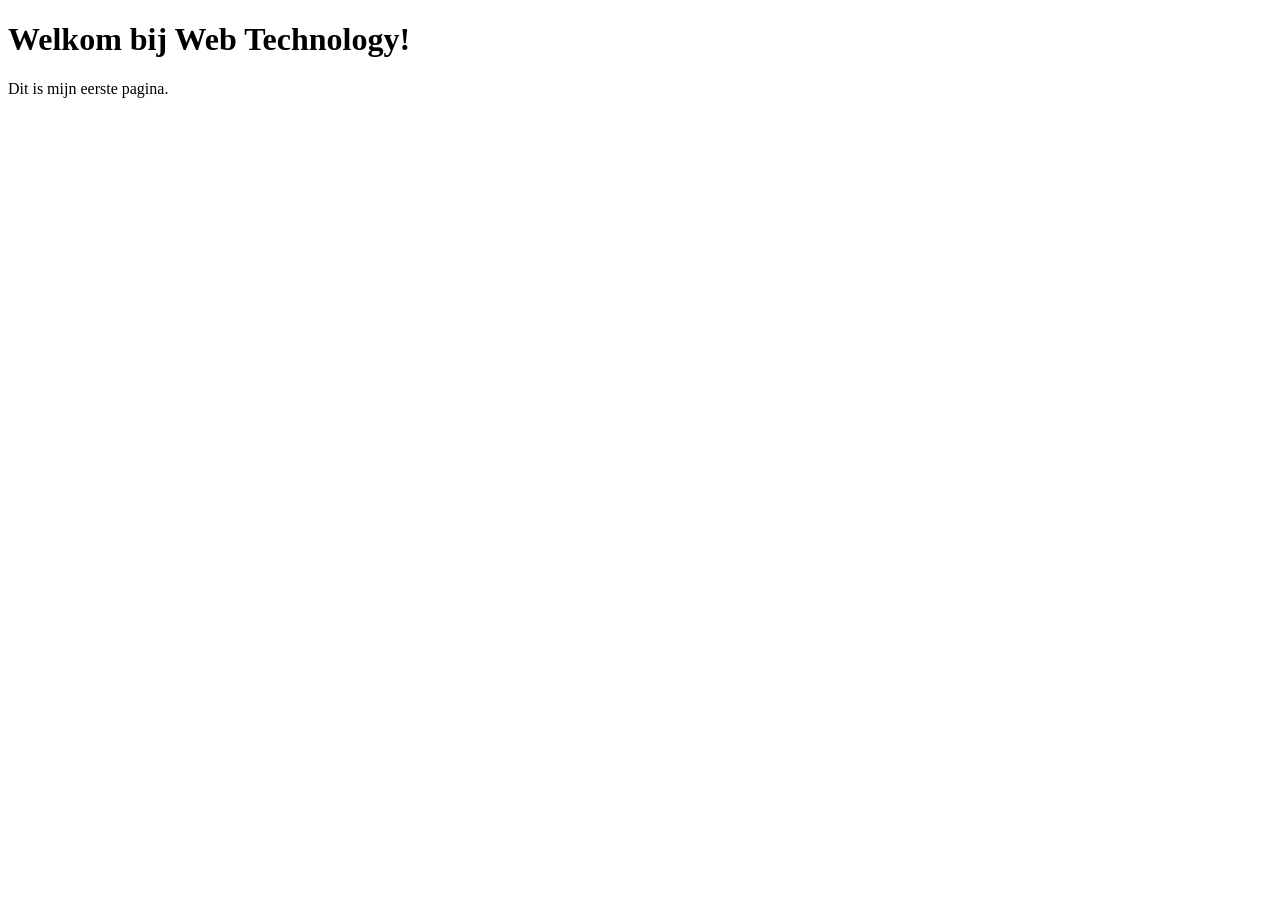
<file: labo-01/index.html>
<!doctype html>
<html lang="nl">
    <head>
        <meta charset="utf-8">
        <meta name="viewport" content="width=device-width, initial-scale=1">
        <title>Mijn eerste pagina</title>
    </head>
    <body>
        <h1>Welkom bij Web Technology!</h1>
        <p>Dit is mijn eerste pagina.</p>
    </body>
    <header>
        <a href="hobby.html"></a>
    </header>
    <footer>
        
    </footer>
</html>
</file>
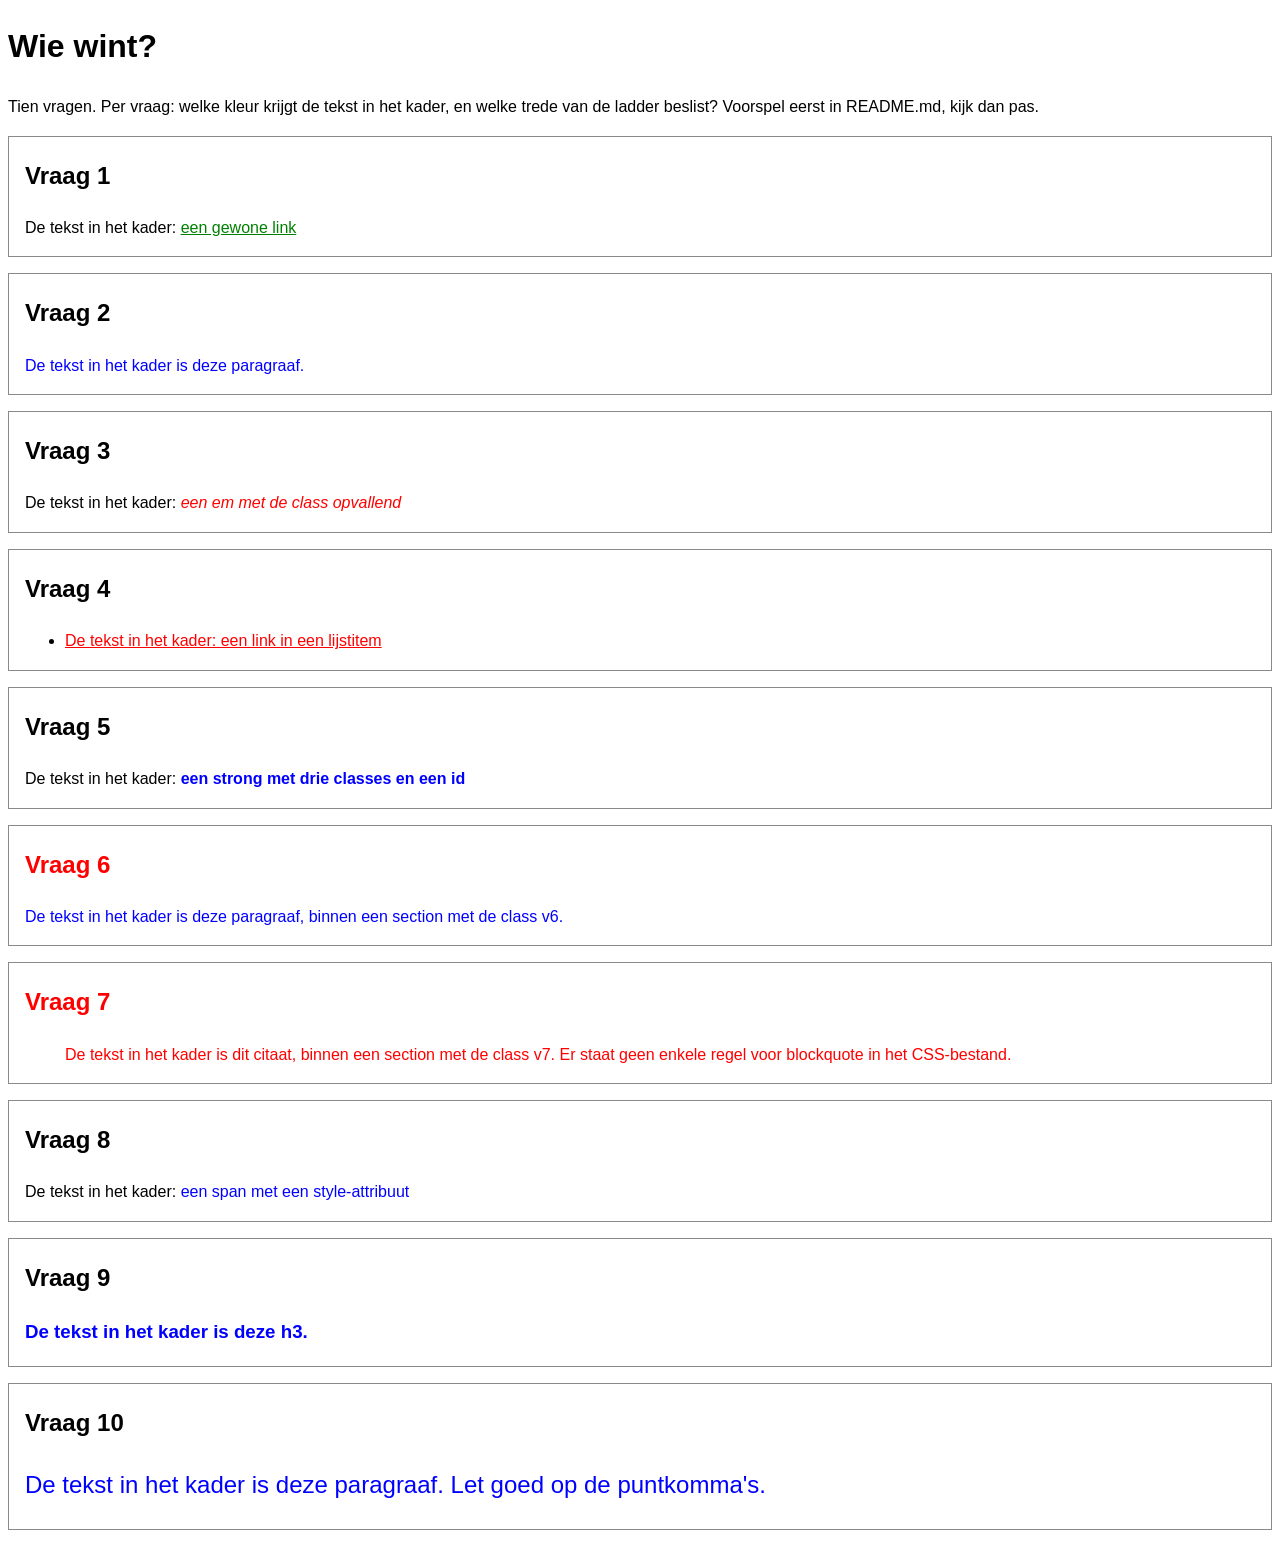
<file: labo-02/cascade/index.html>
<!-- index.html - oefening 3: voorspel, dan kijk. Wijzig dit bestand niet. -->
<!doctype html>
<html lang="nl">
  <head>
    <meta charset="utf-8">
    <meta name="viewport" content="width=device-width, initial-scale=1">
    <title>Wie wint? Tien vragen over de cascade</title>
    <link rel="stylesheet" href="css/stijl.css">
  </head>
  <body>
    <h1>Wie wint?</h1>
    <p>Tien vragen. Per vraag: welke kleur krijgt de tekst in het kader, en welke trede van de ladder beslist? Voorspel eerst in README.md, kijk dan pas.</p>

    <section class="vraag v1">
      <h2>Vraag 1</h2>
      <p>De tekst in het kader: <a href="#">een gewone link</a></p>
    </section>

    <section class="vraag v2">
      <h2>Vraag 2</h2>
      <p class="v2-tekst">De tekst in het kader is deze paragraaf.</p>
    </section>

    <section class="vraag v3">
      <h2>Vraag 3</h2>
      <p>De tekst in het kader: <em class="opvallend">een em met de class opvallend</em></p>
    </section>

    <section class="vraag v4">
      <h2>Vraag 4</h2>
      <ul>
        <li><a href="#">De tekst in het kader: een link in een lijstitem</a></li>
      </ul>
    </section>

    <section class="vraag v5">
      <h2>Vraag 5</h2>
      <p>De tekst in het kader: <strong class="een twee drie" id="v5-tekst">een strong met drie classes en een id</strong></p>
    </section>

    <section class="vraag v6">
      <h2>Vraag 6</h2>
      <p class="v6-tekst">De tekst in het kader is deze paragraaf, binnen een section met de class v6.</p>
    </section>

    <section class="vraag v7">
      <h2>Vraag 7</h2>
      <blockquote>De tekst in het kader is dit citaat, binnen een section met de class v7. Er staat geen enkele regel voor blockquote in het CSS-bestand.</blockquote>
    </section>

    <section class="vraag v8">
      <h2>Vraag 8</h2>
      <p>De tekst in het kader: <span class="v8-tekst" style="color: blue">een span met een style-attribuut</span></p>
    </section>

    <section class="vraag v9">
      <h2>Vraag 9</h2>
      <h3 class="v9-tekst">De tekst in het kader is deze h3.</h3>
    </section>

    <section class="vraag v10">
      <h2>Vraag 10</h2>
      <p class="v10-tekst">De tekst in het kader is deze paragraaf. Let goed op de puntkomma's.</p>
    </section>
  </body>
</html>
</file>
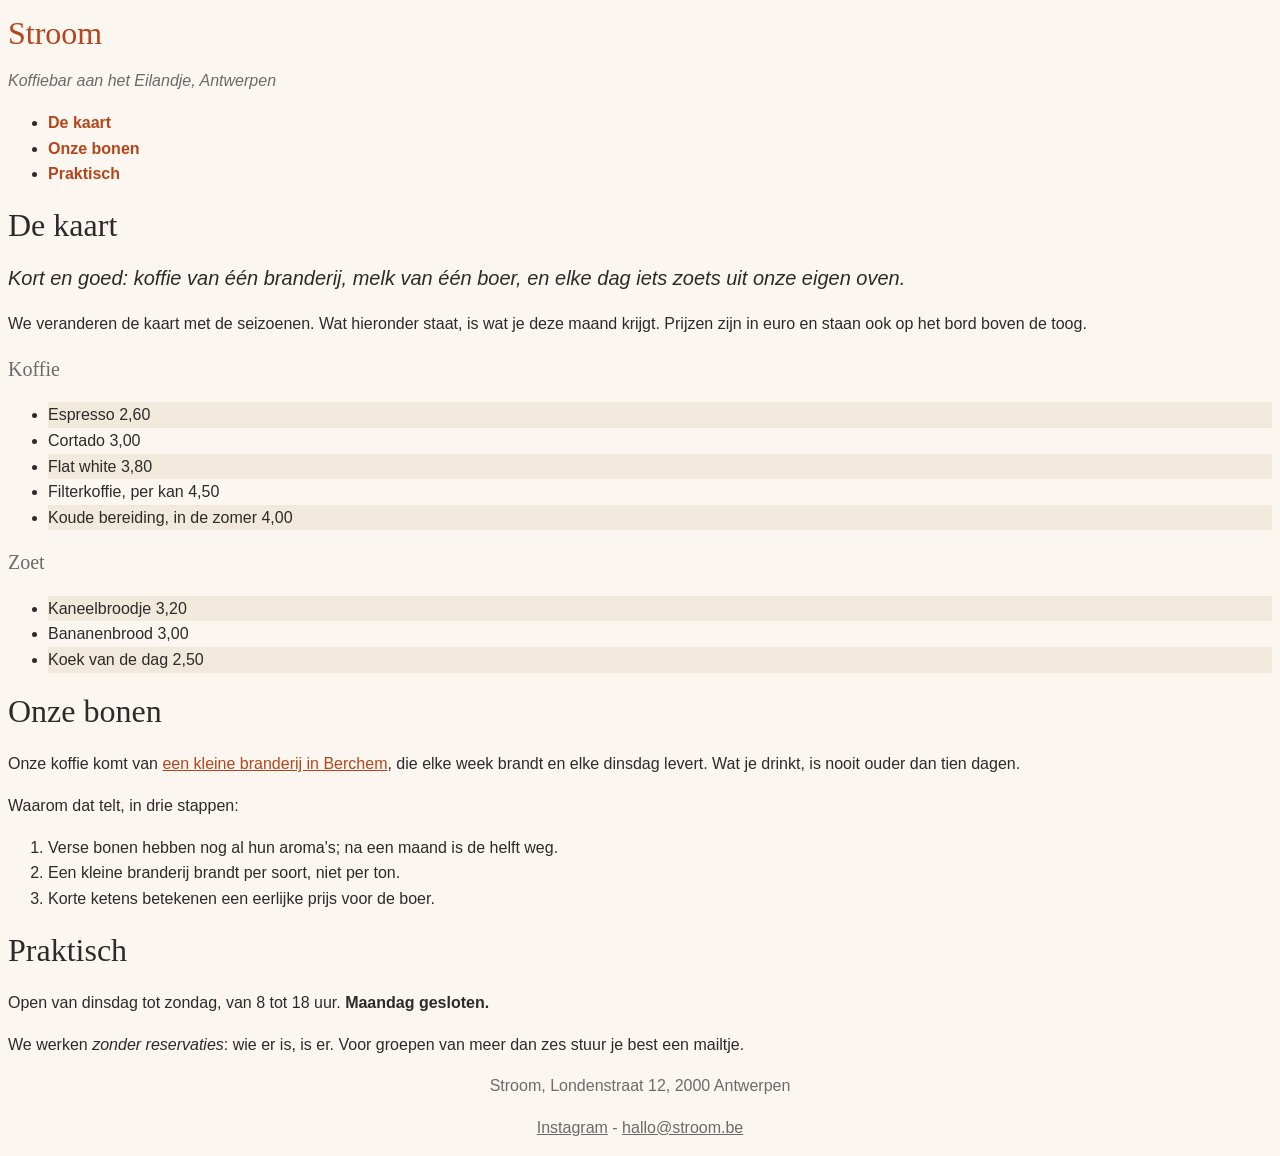
<file: labo-02/nabouw/index.html>
<!-- index.html - nabouw labo 2. Dit bestand mag je NIET wijzigen: geen class erbij, geen element verplaatst, geen style-attribuut. Jij schrijft css/stijl.css. -->
<!--
  Wat het screenshot niet kan tonen (hover en focus):
  - links in de navigatie: accentkleur, vet, geen onderstreping;
    bij hover en focus: inktkleur en onderstreept
  - links in main: accentkleur, onderstreept;
    bij hover en focus: papierkleur op een achtergrond in de accentkleur
  - links in de footer: gedempte kleur; bij hover en focus: accentkleur
-->
<!doctype html>
<html lang="nl">
  <head>
    <meta charset="utf-8">
    <meta name="viewport" content="width=device-width, initial-scale=1">
    <title>Stroom - koffiebar aan het Eilandje</title>
    <link rel="stylesheet" href="css/stijl.css">
  </head>
  <body>
    <header>
      <h1>Stroom</h1>
      <p class="slogan">Koffiebar aan het Eilandje, Antwerpen</p>
      <nav>
        <ul>
          <li><a href="#kaart">De kaart</a></li>
          <li><a href="#bonen">Onze bonen</a></li>
          <li><a href="#praktisch">Praktisch</a></li>
        </ul>
      </nav>
    </header>

    <main>
      <article>
        <h2 id="kaart">De kaart</h2>
        <p class="intro">Kort en goed: koffie van één branderij, melk van één boer, en elke dag iets zoets uit onze eigen oven.</p>
        <p>We veranderen de kaart met de seizoenen. Wat hieronder staat, is wat je deze maand krijgt. Prijzen zijn in euro en staan ook op het bord boven de toog.</p>

        <h3>Koffie</h3>
        <ul class="kaart">
          <li>Espresso <span class="prijs">2,60</span></li>
          <li>Cortado <span class="prijs">3,00</span></li>
          <li>Flat white <span class="prijs">3,80</span></li>
          <li>Filterkoffie, per kan <span class="prijs">4,50</span></li>
          <li>Koude bereiding, in de zomer <span class="prijs">4,00</span></li>
        </ul>

        <h3>Zoet</h3>
        <ul class="kaart">
          <li>Kaneelbroodje <span class="prijs">3,20</span></li>
          <li>Bananenbrood <span class="prijs">3,00</span></li>
          <li>Koek van de dag <span class="prijs">2,50</span></li>
        </ul>

        <h2 id="bonen">Onze bonen</h2>
        <p>Onze koffie komt van <a href="https://www.example.be">een kleine branderij in Berchem</a>, die elke week brandt en elke dinsdag levert. Wat je drinkt, is nooit ouder dan tien dagen.</p>
        <p>Waarom dat telt, in drie stappen:</p>
        <ol>
          <li>Verse bonen hebben nog al hun aroma's; na een maand is de helft weg.</li>
          <li>Een kleine branderij brandt per soort, niet per ton.</li>
          <li>Korte ketens betekenen een eerlijke prijs voor de boer.</li>
        </ol>

        <h2 id="praktisch">Praktisch</h2>
        <p>Open van dinsdag tot zondag, van 8 tot 18 uur. <strong>Maandag gesloten.</strong></p>
        <p>We werken <em>zonder reservaties</em>: wie er is, is er. Voor groepen van meer dan zes stuur je best een mailtje.</p>
      </article>
    </main>

    <footer>
      <p>Stroom, Londenstraat 12, 2000 Antwerpen</p>
      <p><a href="https://www.instagram.com">Instagram</a> - <a href="mailto:hallo@stroom.be">hallo@stroom.be</a></p>
    </footer>
  </body>
</html>
</file>
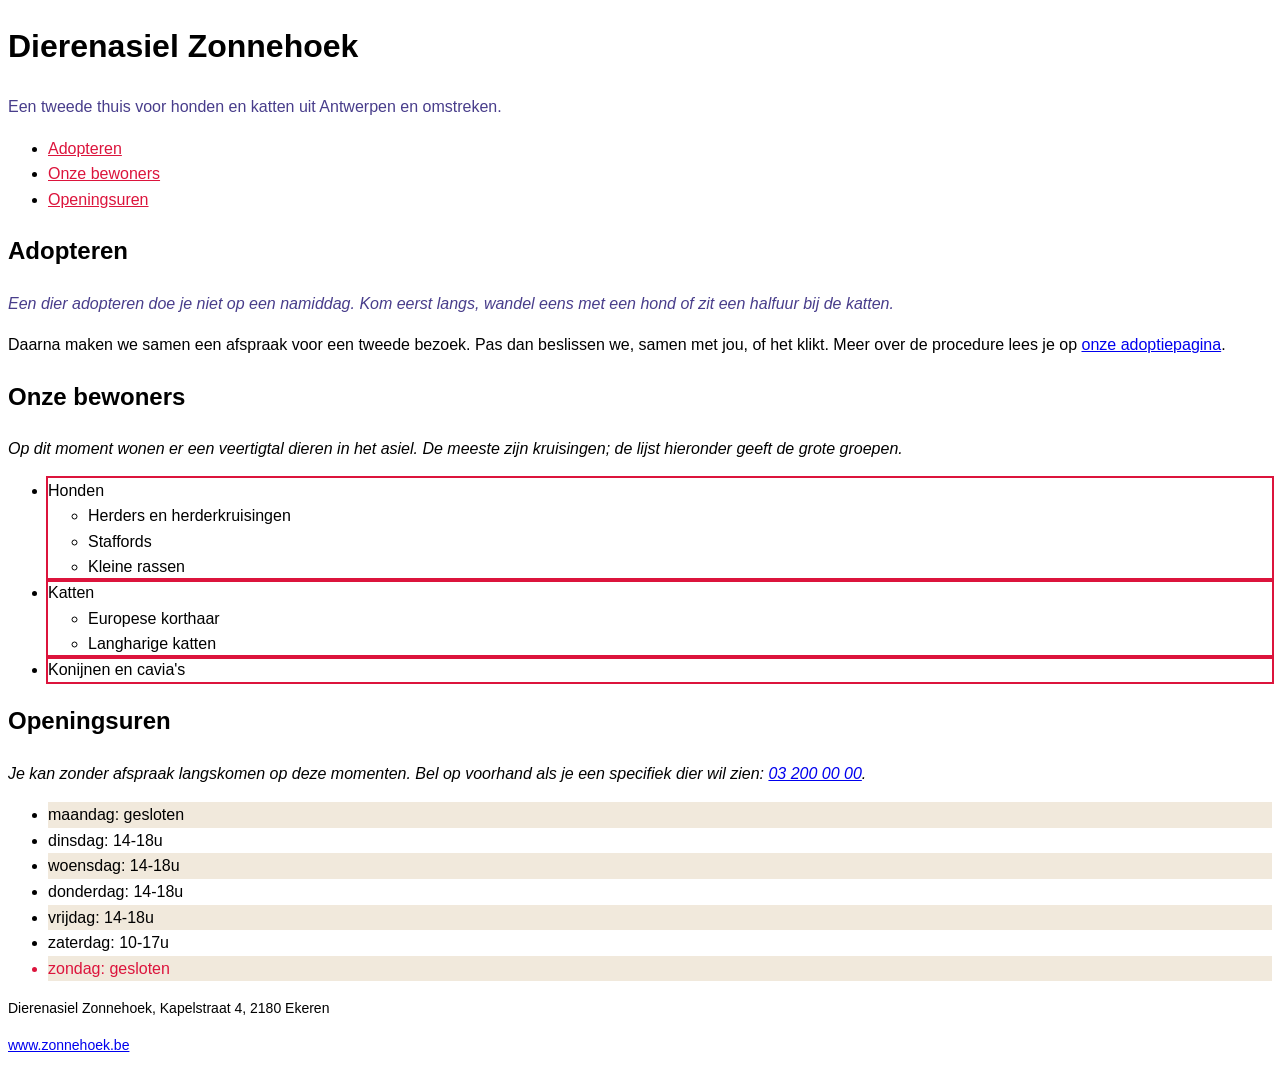
<file: labo-02/selectors/index.html>
<!-- index.html - oefening 2: selectors. Wijzig dit bestand niet; alles wat je nodig hebt, staat erin. -->
<!doctype html>
<html lang="nl">
  <head>
    <meta charset="utf-8">
    <meta name="viewport" content="width=device-width, initial-scale=1">
    <title>Dierenasiel Zonnehoek</title>
    <link rel="stylesheet" href="css/stijl.css">
  </head>
  <body>
    <header>
      <h1>Dierenasiel Zonnehoek</h1>
      <p class="slogan">Een tweede thuis voor honden en katten uit Antwerpen en omstreken.</p>
      <nav>
        <ul>
          <li><a href="#adopteren">Adopteren</a></li>
          <li><a href="#rassen">Onze bewoners</a></li>
          <li><a href="#uren">Openingsuren</a></li>
        </ul>
      </nav>
    </header>

    <main>
      <article>
        <h2 id="adopteren">Adopteren</h2>
        <p class="intro">Een dier adopteren doe je niet op een namiddag. Kom eerst langs, wandel eens met een hond of zit een halfuur bij de katten.</p>
        <p>Daarna maken we samen een afspraak voor een tweede bezoek. Pas dan beslissen we, samen met jou, of het klikt. Meer over de procedure lees je op <a href="https://www.zonnehoek.be/adoptie">onze adoptiepagina</a>.</p>

        <h2 id="rassen">Onze bewoners</h2>
        <p>Op dit moment wonen er een veertigtal dieren in het asiel. De meeste zijn kruisingen; de lijst hieronder geeft de grote groepen.</p>
        <ul class="rassen">
          <li>Honden
            <ul>
              <li>Herders en herderkruisingen</li>
              <li>Staffords</li>
              <li>Kleine rassen</li>
            </ul>
          </li>
          <li>Katten
            <ul>
              <li>Europese korthaar</li>
              <li>Langharige katten</li>
            </ul>
          </li>
          <li>Konijnen en cavia's</li>
        </ul>

        <h2 id="uren">Openingsuren</h2>
        <p>Je kan zonder afspraak langskomen op deze momenten. Bel op voorhand als je een specifiek dier wil zien: <a href="tel:+3232000000">03 200 00 00</a>.</p>
        <ul class="uren">
          <li>maandag: gesloten</li>
          <li>dinsdag: 14-18u</li>
          <li>woensdag: 14-18u</li>
          <li>donderdag: 14-18u</li>
          <li>vrijdag: 14-18u</li>
          <li>zaterdag: 10-17u</li>
          <li>zondag: gesloten</li>
        </ul>
      </article>
    </main>

    <footer>
      <p>Dierenasiel Zonnehoek, Kapelstraat 4, 2180 Ekeren</p>
      <p><a href="https://www.zonnehoek.be">www.zonnehoek.be</a></p>
    </footer>
  </body>
</html>
</file>
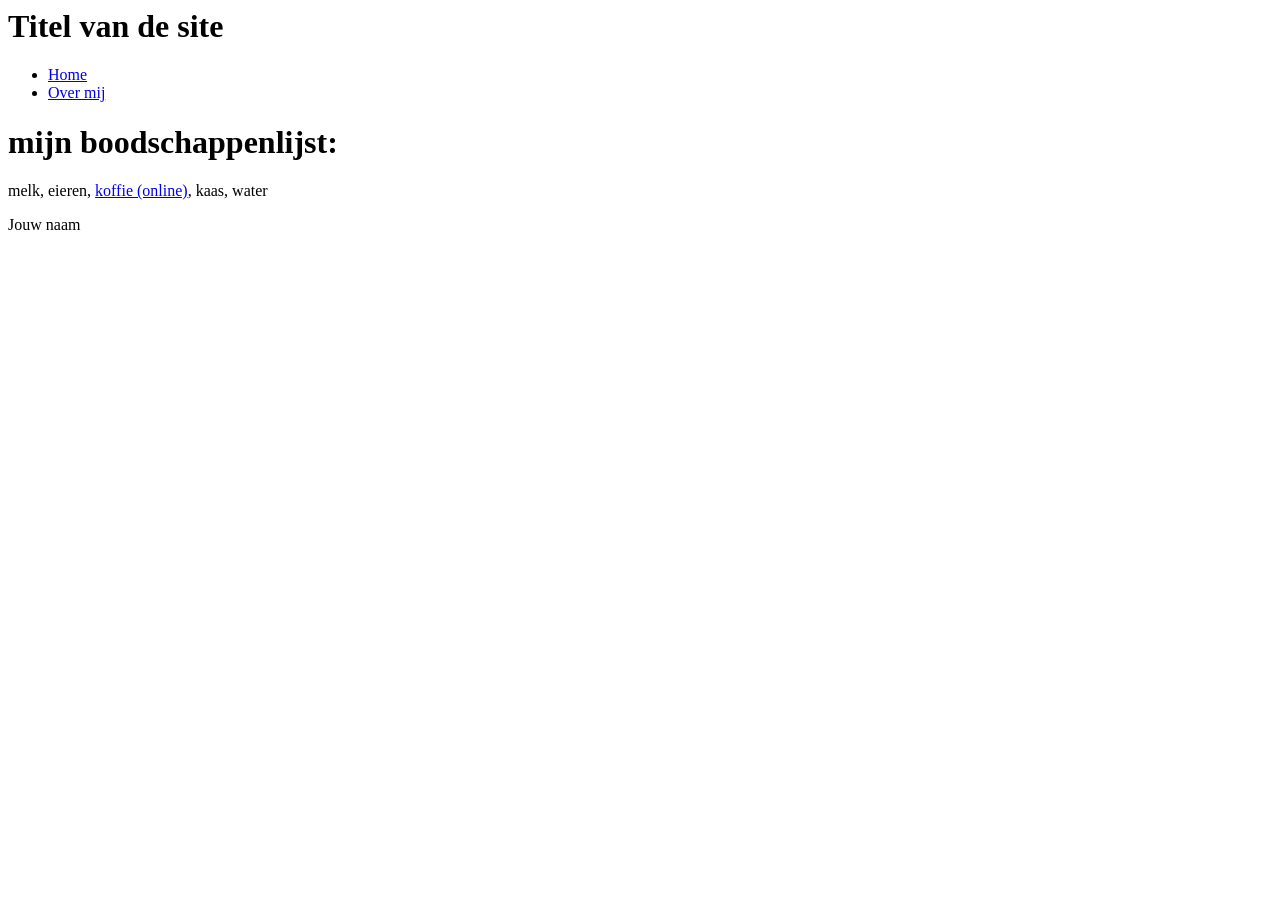
<file: labo-01/boodschappenlijst.html>
<body>
    <header>
        <h1>Titel van de site</h1>
        <nav>
            <ul>
                <li><a href="index.html">Home</a></li>
                <li><a href="over-mij.html">Over mij</a></li>
            </ul>
        </nav>
    </header>
    <main>
        <h1>mijn boodschappenlijst:</h1>
        <p>melk, eieren, <a href="https://www.bol.com/be/nl/l/chocolade/48575/">koffie (online)</a>, kaas, water</p>
    <footer>
        <p>Jouw naam</p>
    </footer>
</body>
</file>
<file: labo-02/cascade/css/stijl.css>
/* stijl.css - oefening 3: voorspel, dan kijk. Wijzig dit bestand niet. */

/* Opmaak van de pagina zelf; doet niet mee in de vragen. */
body {
  font-family: Verdana, sans-serif;
  line-height: 1.6;
}

.vraag {
  border: 1px solid #8a8a89;
  padding: 0 1rem;
  margin-bottom: 1rem;
}

/* ---- vraag 1 ---- */
a {
  color: green;
}

/* ---- vraag 2 ---- */
.v2-tekst {
  color: red;
}

.v2-tekst {
  color: blue;
}

/* ---- vraag 3 ---- */
.opvallend {
  color: red;
}

em {
  color: blue;
}

/* ---- vraag 4 ---- */
.v4 > a {
  color: green;
}

.v4 a {
  color: red;
}

/* ---- vraag 5 ---- */
.een.twee.drie {
  color: red;
}

#v5-tekst {
  color: blue;
}

/* ---- vraag 6 ---- */
.v6 {
  color: red;
}

.v6-tekst {
  color: blue;
}

/* ---- vraag 7 ---- */
.v7 {
  color: red;
}

/* ---- vraag 8 ---- */
.v8-tekst {
  color: red;
}

/* ---- vraag 9 ---- */
h3 {
  color: red /*!important;*/
}

.v9-tekst {
  color: blue;
}

/* ---- vraag 10 ---- */
.v10-tekst {
  color: green;
  font-size: 1.5rem;
  color: blue;
}
</file>
<file: labo-02/nabouw/css/stijl.css>
:root{
    --papier: #fbf7f0;
    --inkt: #2b2b2b;
    --gedempt: #6b6b6b;
    --accent: #b5451b;
    --zebra: #f1e9dc;

    --font-kop: Georgia, serif;
    --font-tekst: Verdana, sans-serif;

    --maat-basis: 1rem;
    --regelhoogte: 1.6rem;
}

p{
    line-height: var(--regelhoogte);
}

body{
    background-color: var(--papier);
    color: var(--inkt);
    font-family: var(--font-tekst);
    font-size: var(--font-tekst);
    line-height: var(--regelhoogte);
}

body header h1{
    color: var(--accent);
}

h1, h2, h3{
    font-family: var(--font-kop);
    font-weight: normal;
}

h2{
    font-size: 2rem;
}

h3{
    font-size: 1.25rem;
}

.slogan{
    color: var(--gedempt);
    font-style: italic;
}

nav a{
    color: var(--accent);
    font-weight: bold;
    text-decoration: none;
}

nav a:hover, nav a:focus{
    color: var(--inkt);
    text-decoration: underline;
}

.intro{
    font-size: 1.25rem;
    font-style: italic;
    line-height: var(--regelhoogte);
}

main h3 {
    color: var(--gedempt);
}

.kaart li:nth-child(odd){
    background-color: var(--zebra);
}

main a{
    color: var(--accent);
}

main :hover a, main :focus a{
    color: var(--papier);
    background-color: var(--accent);
}

footer a{
    color: var(--gedempt);
}

footer :hover a, footer :focus a{
    color: var(--accent);
}

footer p{
    color: var(--gedempt);
    text-align: center;
}
</file>
<file: labo-02/selectors/css/stijl.css>
/* stijl.css - oefening 2: selectors schrijven en lezen */

/* Schrijf onder elke opdracht de regel met de selector die precies die
   elementen raakt. Gebruik de declaratie die erbij staat, zodat je in de
   browser meteen ziet wat je raakte. Voeg niets toe aan index.html. */

body {
  font-family: Verdana, sans-serif;
  line-height: 1.6;
}

/* 1. alle links in de navigatie -> color: crimson; */
nav a{
      color: crimson;
}

/* 2. alleen de paragrafen in de footer -> font-size: 0.875rem; */
footer p{
      font-size: 0.875rem;
}

/* 3. alleen de lijstitems van het BUITENSTE niveau in de lijst met de class
      rassen (dus niet de items van de binnenlijsten) -> outline: 2px solid crimson;
      (outline tekent een kader rond precies het element dat je raakte; de
      property zelf komt in hoofdstuk 3) */
.rassen > li{
      outline: 2px solid crimson;
}

/* 4. de paragraaf die onmiddellijk na elke h2 komt -> font-style: italic; */
h2 + p{
      font-style: italic;
}

/* 5. elk oneven item in de lijst met openingsuren -> background-color: #f1e9dc; */
.uren li:nth-child(odd){
      background-color: #f1e9dc;
}

/* 6. het laatste item in de lijst met openingsuren -> color: crimson; */
.uren li:last-child{
      color: crimson;
}

/* 7. de slogan en de intro tegelijk, in één regel -> color: darkslateblue; */
.slogan, .intro{
      color: darkslateblue;
}

/* 8. elke link in main wanneer de muis erover gaat OF wanneer ze focus heeft
      -> background-color: yellow; */
main a:hover, main a:focus{
      background-color: yellow;
}


/* ---- Lezen: welke elementen raken deze vijf selectors? Schrijf het antwoord
   in één zin per selector in README.md. Verander hier niets. ---- */

/* a. header nav ul li a */
/* b. article > p */
/* c. .uren li:nth-child(3) */
/* d. h2 ~ p */
/* e. .rassen li:first-child */
</file>
